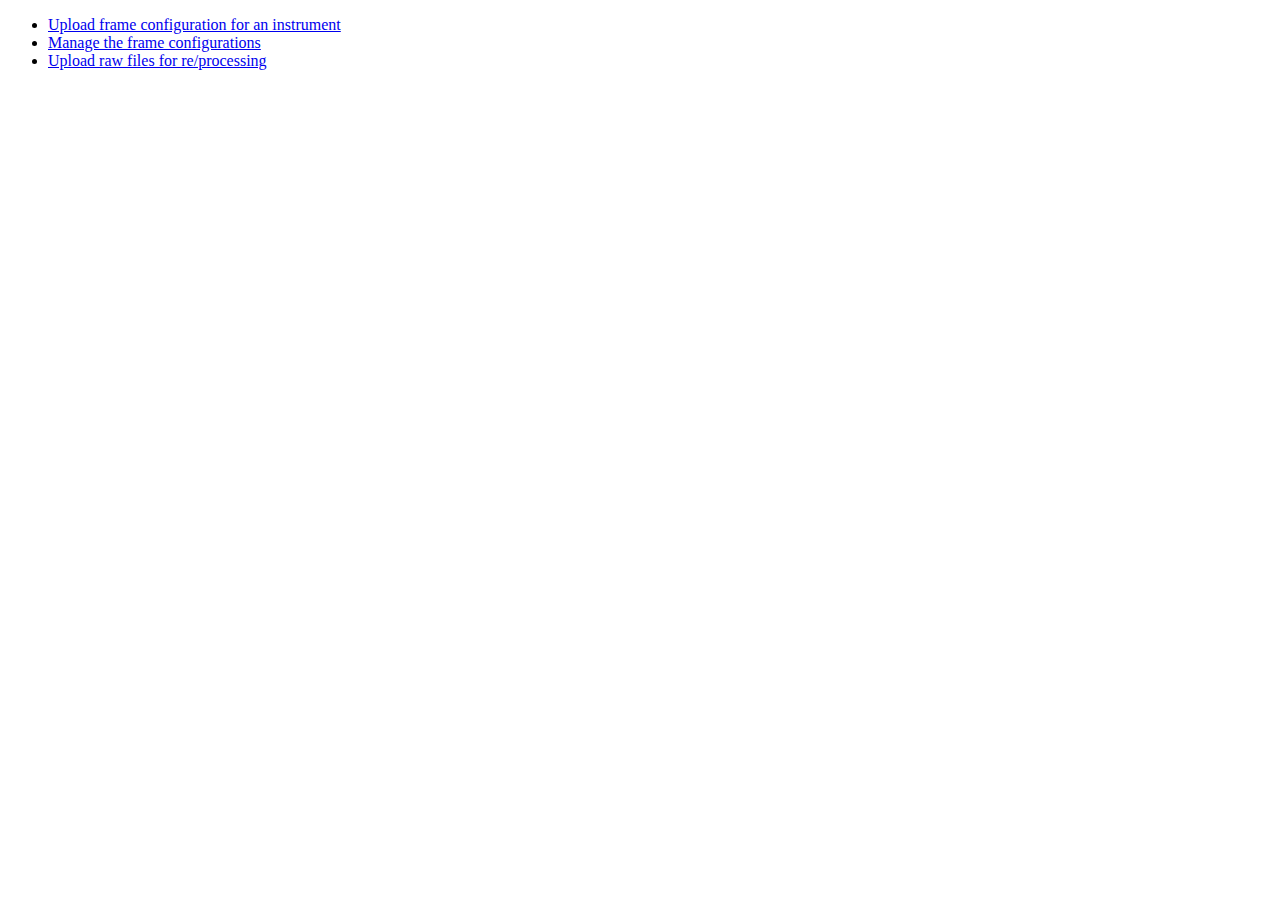
<file: home/data/private_html/index.html>
<!DOCTYPE html>
<html lang="en">
<head>
<title>Site data</title>
<meta charset="utf-8" />
</head>
<body>
<ul>
<li><a href='upload-conf.html'>Upload frame configuration for an instrument</a>
<li><a href='manage-conf.html'>Manage the frame configurations</a>
<li><a href='upload-raw.html'>Upload raw files for re/processing</a>
</ul>
</body>
</html>
</file>
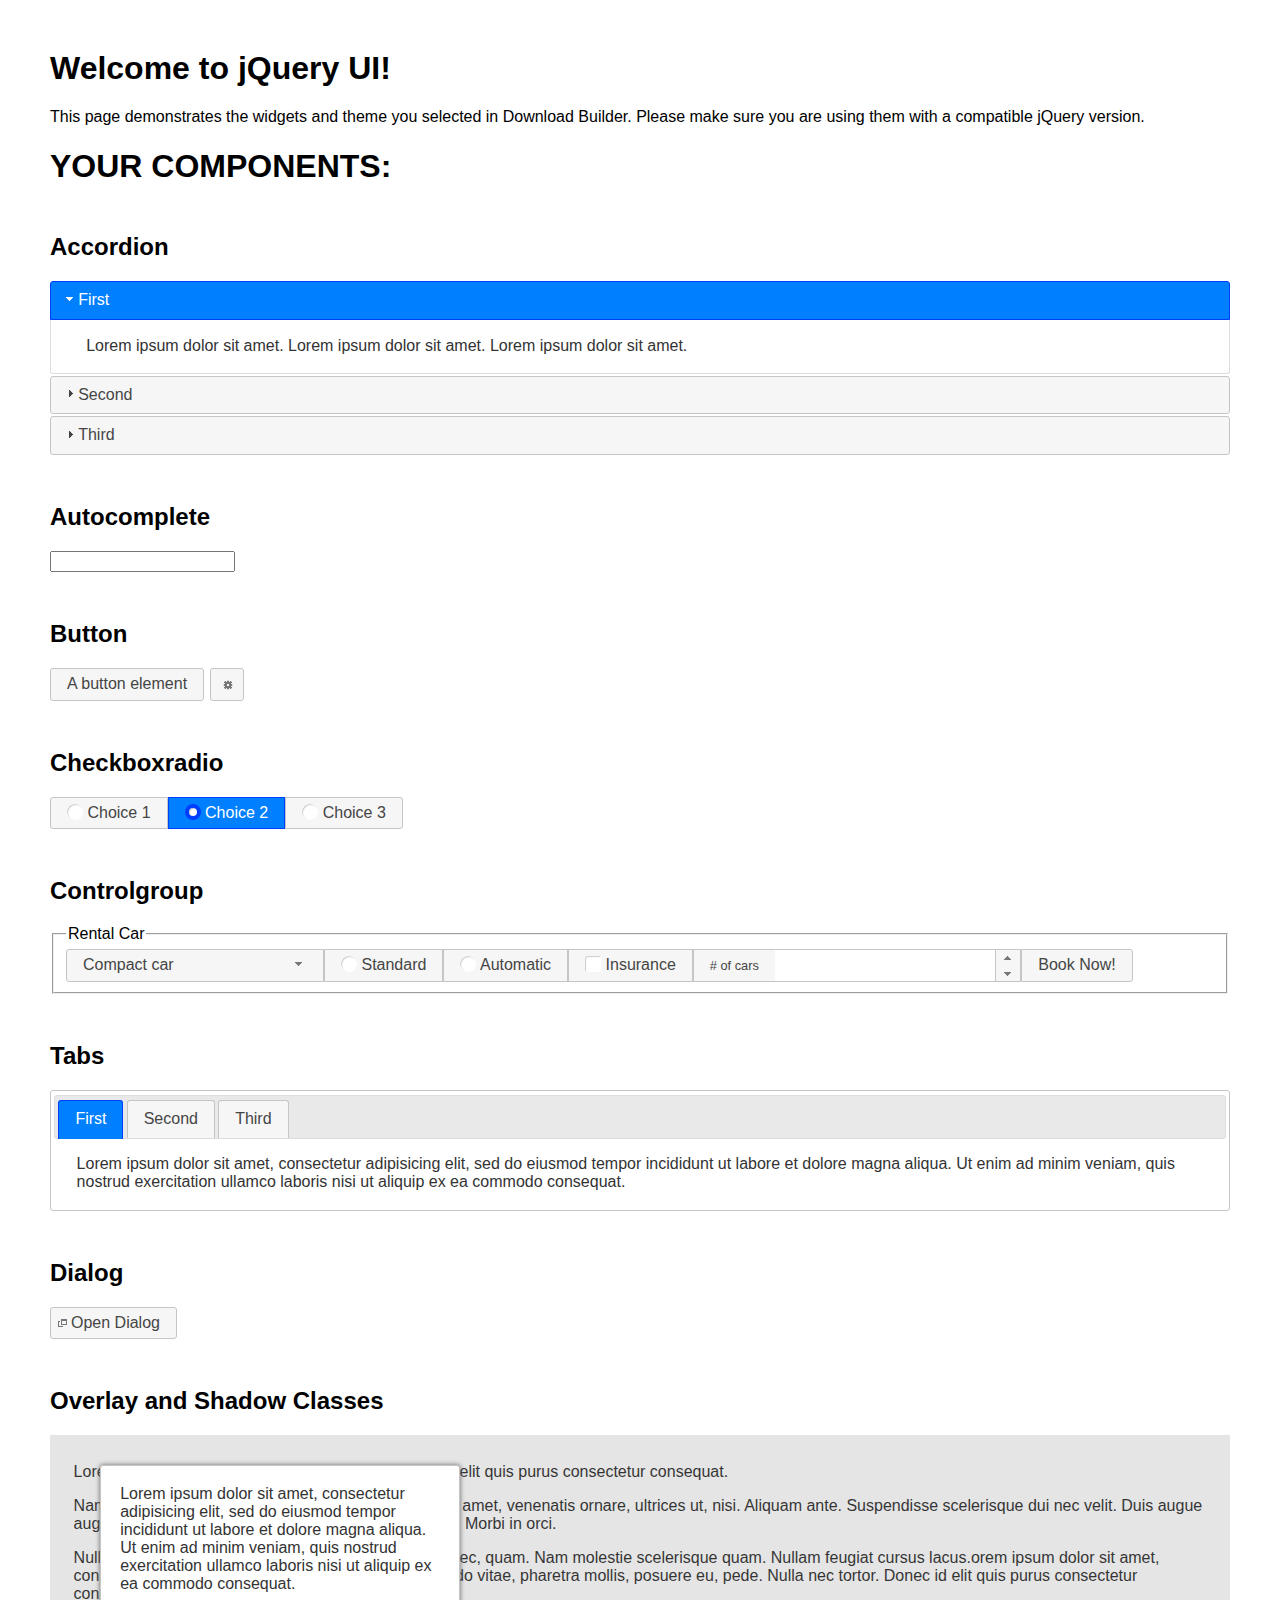
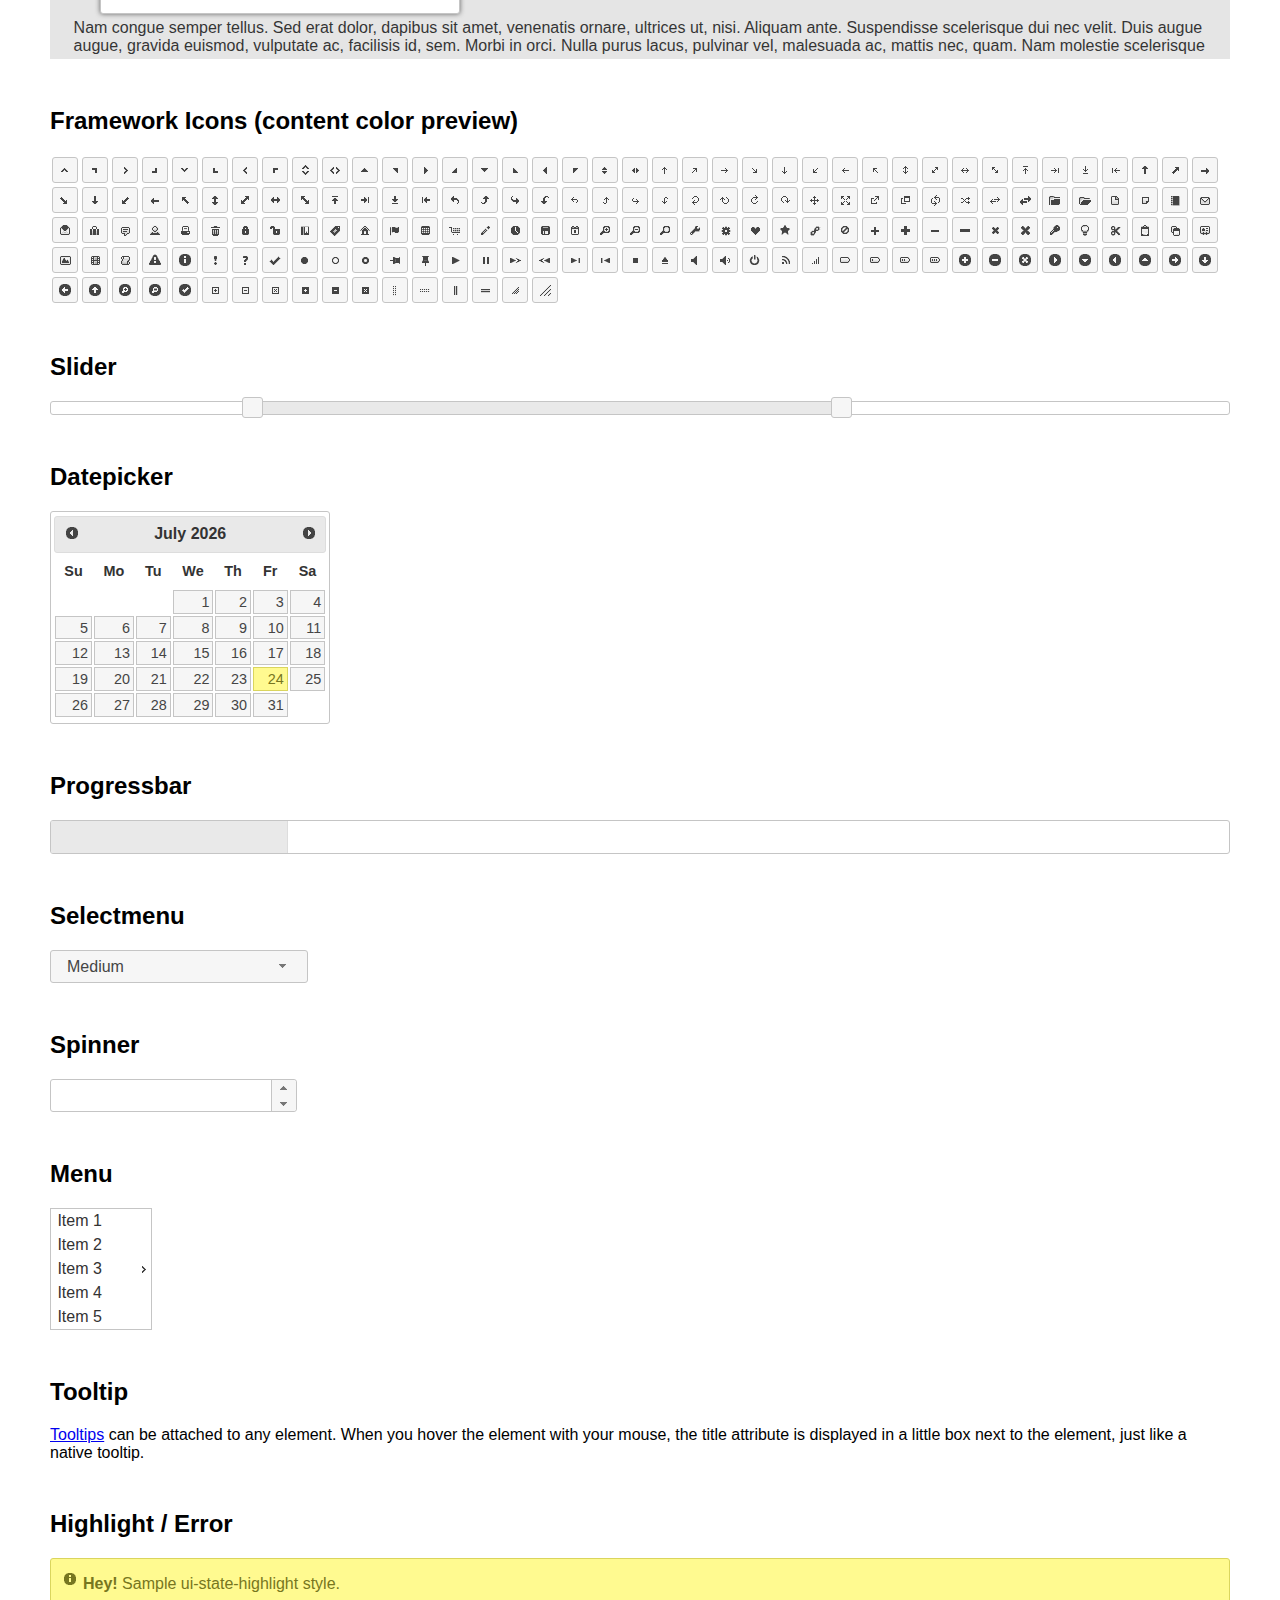
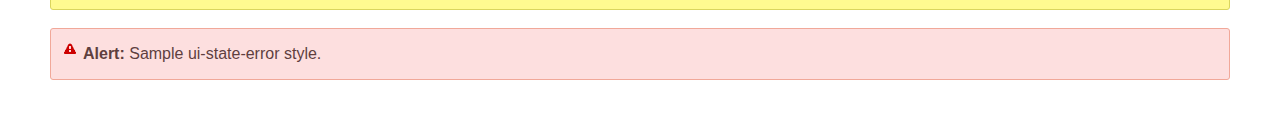
<file: home/data/public_html/js/jquery-ui-1.12.1.custom/index.html>
<!doctype html>
<html lang="us">
<head>
	<meta charset="utf-8">
	<title>jQuery UI Example Page</title>
	<link href="jquery-ui.css" rel="stylesheet">
	<style>
	body{
		font-family: "Trebuchet MS", sans-serif;
		margin: 50px;
	}
	.demoHeaders {
		margin-top: 2em;
	}
	#dialog-link {
		padding: .4em 1em .4em 20px;
		text-decoration: none;
		position: relative;
	}
	#dialog-link span.ui-icon {
		margin: 0 5px 0 0;
		position: absolute;
		left: .2em;
		top: 50%;
		margin-top: -8px;
	}
	#icons {
		margin: 0;
		padding: 0;
	}
	#icons li {
		margin: 2px;
		position: relative;
		padding: 4px 0;
		cursor: pointer;
		float: left;
		list-style: none;
	}
	#icons span.ui-icon {
		float: left;
		margin: 0 4px;
	}
	.fakewindowcontain .ui-widget-overlay {
		position: absolute;
	}
	select {
		width: 200px;
	}
	</style>
</head>
<body>

<h1>Welcome to jQuery UI!</h1>

<div class="ui-widget">
	<p>This page demonstrates the widgets and theme you selected in Download Builder. Please make sure you are using them with a compatible jQuery version.</p>
</div>

<h1>YOUR COMPONENTS:</h1>


<!-- Accordion -->
<h2 class="demoHeaders">Accordion</h2>
<div id="accordion">
	<h3>First</h3>
	<div>Lorem ipsum dolor sit amet. Lorem ipsum dolor sit amet. Lorem ipsum dolor sit amet.</div>
	<h3>Second</h3>
	<div>Phasellus mattis tincidunt nibh.</div>
	<h3>Third</h3>
	<div>Nam dui erat, auctor a, dignissim quis.</div>
</div>



<!-- Autocomplete -->
<h2 class="demoHeaders">Autocomplete</h2>
<div>
	<input id="autocomplete" title="type &quot;a&quot;">
</div>



<!-- Button -->
<h2 class="demoHeaders">Button</h2>
<button id="button">A button element</button>
<button id="button-icon">An icon-only button</button>



<!-- Checkboxradio -->
<h2 class="demoHeaders">Checkboxradio</h2>
<form style="margin-top: 1em;">
	<div id="radioset">
		<input type="radio" id="radio1" name="radio"><label for="radio1">Choice 1</label>
		<input type="radio" id="radio2" name="radio" checked="checked"><label for="radio2">Choice 2</label>
		<input type="radio" id="radio3" name="radio"><label for="radio3">Choice 3</label>
	</div>
</form>



<!-- Controlgroup -->
<h2 class="demoHeaders">Controlgroup</h2>
<fieldset>
	<legend>Rental Car</legend>
	<div id="controlgroup">
		<select id="car-type">
			<option>Compact car</option>
			<option>Midsize car</option>
			<option>Full size car</option>
			<option>SUV</option>
			<option>Luxury</option>
			<option>Truck</option>
			<option>Van</option>
		</select>
		<label for="transmission-standard">Standard</label>
		<input type="radio" name="transmission" id="transmission-standard">
		<label for="transmission-automatic">Automatic</label>
		<input type="radio" name="transmission" id="transmission-automatic">
		<label for="insurance">Insurance</label>
		<input type="checkbox" name="insurance" id="insurance">
		<label for="horizontal-spinner" class="ui-controlgroup-label"># of cars</label>
		<input id="horizontal-spinner" class="ui-spinner-input">
		<button>Book Now!</button>
	</div>
</fieldset>



<!-- Tabs -->
<h2 class="demoHeaders">Tabs</h2>
<div id="tabs">
	<ul>
		<li><a href="#tabs-1">First</a></li>
		<li><a href="#tabs-2">Second</a></li>
		<li><a href="#tabs-3">Third</a></li>
	</ul>
	<div id="tabs-1">Lorem ipsum dolor sit amet, consectetur adipisicing elit, sed do eiusmod tempor incididunt ut labore et dolore magna aliqua. Ut enim ad minim veniam, quis nostrud exercitation ullamco laboris nisi ut aliquip ex ea commodo consequat.</div>
	<div id="tabs-2">Phasellus mattis tincidunt nibh. Cras orci urna, blandit id, pretium vel, aliquet ornare, felis. Maecenas scelerisque sem non nisl. Fusce sed lorem in enim dictum bibendum.</div>
	<div id="tabs-3">Nam dui erat, auctor a, dignissim quis, sollicitudin eu, felis. Pellentesque nisi urna, interdum eget, sagittis et, consequat vestibulum, lacus. Mauris porttitor ullamcorper augue.</div>
</div>



<h2 class="demoHeaders">Dialog</h2>
<p>
	<button id="dialog-link" class="ui-button ui-corner-all ui-widget">
		<span class="ui-icon ui-icon-newwin"></span>Open Dialog
	</button>
</p>

<h2 class="demoHeaders">Overlay and Shadow Classes</h2>
<div style="position: relative; width: 96%; height: 200px; padding:1% 2%; overflow:hidden;" class="fakewindowcontain">
	<p>Lorem ipsum dolor sit amet,  Nulla nec tortor. Donec id elit quis purus consectetur consequat. </p><p>Nam congue semper tellus. Sed erat dolor, dapibus sit amet, venenatis ornare, ultrices ut, nisi. Aliquam ante. Suspendisse scelerisque dui nec velit. Duis augue augue, gravida euismod, vulputate ac, facilisis id, sem. Morbi in orci. </p><p>Nulla purus lacus, pulvinar vel, malesuada ac, mattis nec, quam. Nam molestie scelerisque quam. Nullam feugiat cursus lacus.orem ipsum dolor sit amet, consectetur adipiscing elit. Donec libero risus, commodo vitae, pharetra mollis, posuere eu, pede. Nulla nec tortor. Donec id elit quis purus consectetur consequat. </p><p>Nam congue semper tellus. Sed erat dolor, dapibus sit amet, venenatis ornare, ultrices ut, nisi. Aliquam ante. Suspendisse scelerisque dui nec velit. Duis augue augue, gravida euismod, vulputate ac, facilisis id, sem. Morbi in orci. Nulla purus lacus, pulvinar vel, malesuada ac, mattis nec, quam. Nam molestie scelerisque quam. </p><p>Nullam feugiat cursus lacus.orem ipsum dolor sit amet, consectetur adipiscing elit. Donec libero risus, commodo vitae, pharetra mollis, posuere eu, pede. Nulla nec tortor. Donec id elit quis purus consectetur consequat. Nam congue semper tellus. Sed erat dolor, dapibus sit amet, venenatis ornare, ultrices ut, nisi. Aliquam ante. </p><p>Suspendisse scelerisque dui nec velit. Duis augue augue, gravida euismod, vulputate ac, facilisis id, sem. Morbi in orci. Nulla purus lacus, pulvinar vel, malesuada ac, mattis nec, quam. Nam molestie scelerisque quam. Nullam feugiat cursus lacus.orem ipsum dolor sit amet, consectetur adipiscing elit. Donec libero risus, commodo vitae, pharetra mollis, posuere eu, pede. Nulla nec tortor. Donec id elit quis purus consectetur consequat. Nam congue semper tellus. Sed erat dolor, dapibus sit amet, venenatis ornare, ultrices ut, nisi. </p>

	<!-- ui-dialog -->
	<div class="ui-widget-overlay ui-front"></div>
	<div style="position: absolute; width: 320px; left: 50px; top: 30px; padding: 1.2em" class="ui-widget ui-front ui-widget-content ui-corner-all ui-widget-shadow">
		Lorem ipsum dolor sit amet, consectetur adipisicing elit, sed do eiusmod tempor incididunt ut labore et dolore magna aliqua. Ut enim ad minim veniam, quis nostrud exercitation ullamco laboris nisi ut aliquip ex ea commodo consequat.
	</div>

</div>

<!-- ui-dialog -->
<div id="dialog" title="Dialog Title">
	<p>Lorem ipsum dolor sit amet, consectetur adipisicing elit, sed do eiusmod tempor incididunt ut labore et dolore magna aliqua. Ut enim ad minim veniam, quis nostrud exercitation ullamco laboris nisi ut aliquip ex ea commodo consequat.</p>
</div>



<h2 class="demoHeaders">Framework Icons (content color preview)</h2>
<ul id="icons" class="ui-widget ui-helper-clearfix">
	<li class="ui-state-default ui-corner-all" title=".ui-icon-caret-1-n"><span class="ui-icon ui-icon-caret-1-n"></span></li>
	<li class="ui-state-default ui-corner-all" title=".ui-icon-caret-1-ne"><span class="ui-icon ui-icon-caret-1-ne"></span></li>
	<li class="ui-state-default ui-corner-all" title=".ui-icon-caret-1-e"><span class="ui-icon ui-icon-caret-1-e"></span></li>
	<li class="ui-state-default ui-corner-all" title=".ui-icon-caret-1-se"><span class="ui-icon ui-icon-caret-1-se"></span></li>
	<li class="ui-state-default ui-corner-all" title=".ui-icon-caret-1-s"><span class="ui-icon ui-icon-caret-1-s"></span></li>
	<li class="ui-state-default ui-corner-all" title=".ui-icon-caret-1-sw"><span class="ui-icon ui-icon-caret-1-sw"></span></li>
	<li class="ui-state-default ui-corner-all" title=".ui-icon-caret-1-w"><span class="ui-icon ui-icon-caret-1-w"></span></li>
	<li class="ui-state-default ui-corner-all" title=".ui-icon-caret-1-nw"><span class="ui-icon ui-icon-caret-1-nw"></span></li>
	<li class="ui-state-default ui-corner-all" title=".ui-icon-caret-2-n-s"><span class="ui-icon ui-icon-caret-2-n-s"></span></li>
	<li class="ui-state-default ui-corner-all" title=".ui-icon-caret-2-e-w"><span class="ui-icon ui-icon-caret-2-e-w"></span></li>
	<li class="ui-state-default ui-corner-all" title=".ui-icon-triangle-1-n"><span class="ui-icon ui-icon-triangle-1-n"></span></li>
	<li class="ui-state-default ui-corner-all" title=".ui-icon-triangle-1-ne"><span class="ui-icon ui-icon-triangle-1-ne"></span></li>
	<li class="ui-state-default ui-corner-all" title=".ui-icon-triangle-1-e"><span class="ui-icon ui-icon-triangle-1-e"></span></li>
	<li class="ui-state-default ui-corner-all" title=".ui-icon-triangle-1-se"><span class="ui-icon ui-icon-triangle-1-se"></span></li>
	<li class="ui-state-default ui-corner-all" title=".ui-icon-triangle-1-s"><span class="ui-icon ui-icon-triangle-1-s"></span></li>
	<li class="ui-state-default ui-corner-all" title=".ui-icon-triangle-1-sw"><span class="ui-icon ui-icon-triangle-1-sw"></span></li>
	<li class="ui-state-default ui-corner-all" title=".ui-icon-triangle-1-w"><span class="ui-icon ui-icon-triangle-1-w"></span></li>
	<li class="ui-state-default ui-corner-all" title=".ui-icon-triangle-1-nw"><span class="ui-icon ui-icon-triangle-1-nw"></span></li>
	<li class="ui-state-default ui-corner-all" title=".ui-icon-triangle-2-n-s"><span class="ui-icon ui-icon-triangle-2-n-s"></span></li>
	<li class="ui-state-default ui-corner-all" title=".ui-icon-triangle-2-e-w"><span class="ui-icon ui-icon-triangle-2-e-w"></span></li>
	<li class="ui-state-default ui-corner-all" title=".ui-icon-arrow-1-n"><span class="ui-icon ui-icon-arrow-1-n"></span></li>
	<li class="ui-state-default ui-corner-all" title=".ui-icon-arrow-1-ne"><span class="ui-icon ui-icon-arrow-1-ne"></span></li>
	<li class="ui-state-default ui-corner-all" title=".ui-icon-arrow-1-e"><span class="ui-icon ui-icon-arrow-1-e"></span></li>
	<li class="ui-state-default ui-corner-all" title=".ui-icon-arrow-1-se"><span class="ui-icon ui-icon-arrow-1-se"></span></li>
	<li class="ui-state-default ui-corner-all" title=".ui-icon-arrow-1-s"><span class="ui-icon ui-icon-arrow-1-s"></span></li>
	<li class="ui-state-default ui-corner-all" title=".ui-icon-arrow-1-sw"><span class="ui-icon ui-icon-arrow-1-sw"></span></li>
	<li class="ui-state-default ui-corner-all" title=".ui-icon-arrow-1-w"><span class="ui-icon ui-icon-arrow-1-w"></span></li>
	<li class="ui-state-default ui-corner-all" title=".ui-icon-arrow-1-nw"><span class="ui-icon ui-icon-arrow-1-nw"></span></li>
	<li class="ui-state-default ui-corner-all" title=".ui-icon-arrow-2-n-s"><span class="ui-icon ui-icon-arrow-2-n-s"></span></li>
	<li class="ui-state-default ui-corner-all" title=".ui-icon-arrow-2-ne-sw"><span class="ui-icon ui-icon-arrow-2-ne-sw"></span></li>
	<li class="ui-state-default ui-corner-all" title=".ui-icon-arrow-2-e-w"><span class="ui-icon ui-icon-arrow-2-e-w"></span></li>
	<li class="ui-state-default ui-corner-all" title=".ui-icon-arrow-2-se-nw"><span class="ui-icon ui-icon-arrow-2-se-nw"></span></li>
	<li class="ui-state-default ui-corner-all" title=".ui-icon-arrowstop-1-n"><span class="ui-icon ui-icon-arrowstop-1-n"></span></li>
	<li class="ui-state-default ui-corner-all" title=".ui-icon-arrowstop-1-e"><span class="ui-icon ui-icon-arrowstop-1-e"></span></li>
	<li class="ui-state-default ui-corner-all" title=".ui-icon-arrowstop-1-s"><span class="ui-icon ui-icon-arrowstop-1-s"></span></li>
	<li class="ui-state-default ui-corner-all" title=".ui-icon-arrowstop-1-w"><span class="ui-icon ui-icon-arrowstop-1-w"></span></li>
	<li class="ui-state-default ui-corner-all" title=".ui-icon-arrowthick-1-n"><span class="ui-icon ui-icon-arrowthick-1-n"></span></li>
	<li class="ui-state-default ui-corner-all" title=".ui-icon-arrowthick-1-ne"><span class="ui-icon ui-icon-arrowthick-1-ne"></span></li>
	<li class="ui-state-default ui-corner-all" title=".ui-icon-arrowthick-1-e"><span class="ui-icon ui-icon-arrowthick-1-e"></span></li>
	<li class="ui-state-default ui-corner-all" title=".ui-icon-arrowthick-1-se"><span class="ui-icon ui-icon-arrowthick-1-se"></span></li>
	<li class="ui-state-default ui-corner-all" title=".ui-icon-arrowthick-1-s"><span class="ui-icon ui-icon-arrowthick-1-s"></span></li>
	<li class="ui-state-default ui-corner-all" title=".ui-icon-arrowthick-1-sw"><span class="ui-icon ui-icon-arrowthick-1-sw"></span></li>
	<li class="ui-state-default ui-corner-all" title=".ui-icon-arrowthick-1-w"><span class="ui-icon ui-icon-arrowthick-1-w"></span></li>
	<li class="ui-state-default ui-corner-all" title=".ui-icon-arrowthick-1-nw"><span class="ui-icon ui-icon-arrowthick-1-nw"></span></li>
	<li class="ui-state-default ui-corner-all" title=".ui-icon-arrowthick-2-n-s"><span class="ui-icon ui-icon-arrowthick-2-n-s"></span></li>
	<li class="ui-state-default ui-corner-all" title=".ui-icon-arrowthick-2-ne-sw"><span class="ui-icon ui-icon-arrowthick-2-ne-sw"></span></li>
	<li class="ui-state-default ui-corner-all" title=".ui-icon-arrowthick-2-e-w"><span class="ui-icon ui-icon-arrowthick-2-e-w"></span></li>
	<li class="ui-state-default ui-corner-all" title=".ui-icon-arrowthick-2-se-nw"><span class="ui-icon ui-icon-arrowthick-2-se-nw"></span></li>
	<li class="ui-state-default ui-corner-all" title=".ui-icon-arrowthickstop-1-n"><span class="ui-icon ui-icon-arrowthickstop-1-n"></span></li>
	<li class="ui-state-default ui-corner-all" title=".ui-icon-arrowthickstop-1-e"><span class="ui-icon ui-icon-arrowthickstop-1-e"></span></li>
	<li class="ui-state-default ui-corner-all" title=".ui-icon-arrowthickstop-1-s"><span class="ui-icon ui-icon-arrowthickstop-1-s"></span></li>
	<li class="ui-state-default ui-corner-all" title=".ui-icon-arrowthickstop-1-w"><span class="ui-icon ui-icon-arrowthickstop-1-w"></span></li>
	<li class="ui-state-default ui-corner-all" title=".ui-icon-arrowreturnthick-1-w"><span class="ui-icon ui-icon-arrowreturnthick-1-w"></span></li>
	<li class="ui-state-default ui-corner-all" title=".ui-icon-arrowreturnthick-1-n"><span class="ui-icon ui-icon-arrowreturnthick-1-n"></span></li>
	<li class="ui-state-default ui-corner-all" title=".ui-icon-arrowreturnthick-1-e"><span class="ui-icon ui-icon-arrowreturnthick-1-e"></span></li>
	<li class="ui-state-default ui-corner-all" title=".ui-icon-arrowreturnthick-1-s"><span class="ui-icon ui-icon-arrowreturnthick-1-s"></span></li>
	<li class="ui-state-default ui-corner-all" title=".ui-icon-arrowreturn-1-w"><span class="ui-icon ui-icon-arrowreturn-1-w"></span></li>
	<li class="ui-state-default ui-corner-all" title=".ui-icon-arrowreturn-1-n"><span class="ui-icon ui-icon-arrowreturn-1-n"></span></li>
	<li class="ui-state-default ui-corner-all" title=".ui-icon-arrowreturn-1-e"><span class="ui-icon ui-icon-arrowreturn-1-e"></span></li>
	<li class="ui-state-default ui-corner-all" title=".ui-icon-arrowreturn-1-s"><span class="ui-icon ui-icon-arrowreturn-1-s"></span></li>
	<li class="ui-state-default ui-corner-all" title=".ui-icon-arrowrefresh-1-w"><span class="ui-icon ui-icon-arrowrefresh-1-w"></span></li>
	<li class="ui-state-default ui-corner-all" title=".ui-icon-arrowrefresh-1-n"><span class="ui-icon ui-icon-arrowrefresh-1-n"></span></li>
	<li class="ui-state-default ui-corner-all" title=".ui-icon-arrowrefresh-1-e"><span class="ui-icon ui-icon-arrowrefresh-1-e"></span></li>
	<li class="ui-state-default ui-corner-all" title=".ui-icon-arrowrefresh-1-s"><span class="ui-icon ui-icon-arrowrefresh-1-s"></span></li>
	<li class="ui-state-default ui-corner-all" title=".ui-icon-arrow-4"><span class="ui-icon ui-icon-arrow-4"></span></li>
	<li class="ui-state-default ui-corner-all" title=".ui-icon-arrow-4-diag"><span class="ui-icon ui-icon-arrow-4-diag"></span></li>
	<li class="ui-state-default ui-corner-all" title=".ui-icon-extlink"><span class="ui-icon ui-icon-extlink"></span></li>
	<li class="ui-state-default ui-corner-all" title=".ui-icon-newwin"><span class="ui-icon ui-icon-newwin"></span></li>
	<li class="ui-state-default ui-corner-all" title=".ui-icon-refresh"><span class="ui-icon ui-icon-refresh"></span></li>
	<li class="ui-state-default ui-corner-all" title=".ui-icon-shuffle"><span class="ui-icon ui-icon-shuffle"></span></li>
	<li class="ui-state-default ui-corner-all" title=".ui-icon-transfer-e-w"><span class="ui-icon ui-icon-transfer-e-w"></span></li>
	<li class="ui-state-default ui-corner-all" title=".ui-icon-transferthick-e-w"><span class="ui-icon ui-icon-transferthick-e-w"></span></li>
	<li class="ui-state-default ui-corner-all" title=".ui-icon-folder-collapsed"><span class="ui-icon ui-icon-folder-collapsed"></span></li>
	<li class="ui-state-default ui-corner-all" title=".ui-icon-folder-open"><span class="ui-icon ui-icon-folder-open"></span></li>
	<li class="ui-state-default ui-corner-all" title=".ui-icon-document"><span class="ui-icon ui-icon-document"></span></li>
	<li class="ui-state-default ui-corner-all" title=".ui-icon-document-b"><span class="ui-icon ui-icon-document-b"></span></li>
	<li class="ui-state-default ui-corner-all" title=".ui-icon-note"><span class="ui-icon ui-icon-note"></span></li>
	<li class="ui-state-default ui-corner-all" title=".ui-icon-mail-closed"><span class="ui-icon ui-icon-mail-closed"></span></li>
	<li class="ui-state-default ui-corner-all" title=".ui-icon-mail-open"><span class="ui-icon ui-icon-mail-open"></span></li>
	<li class="ui-state-default ui-corner-all" title=".ui-icon-suitcase"><span class="ui-icon ui-icon-suitcase"></span></li>
	<li class="ui-state-default ui-corner-all" title=".ui-icon-comment"><span class="ui-icon ui-icon-comment"></span></li>
	<li class="ui-state-default ui-corner-all" title=".ui-icon-person"><span class="ui-icon ui-icon-person"></span></li>
	<li class="ui-state-default ui-corner-all" title=".ui-icon-print"><span class="ui-icon ui-icon-print"></span></li>
	<li class="ui-state-default ui-corner-all" title=".ui-icon-trash"><span class="ui-icon ui-icon-trash"></span></li>
	<li class="ui-state-default ui-corner-all" title=".ui-icon-locked"><span class="ui-icon ui-icon-locked"></span></li>
	<li class="ui-state-default ui-corner-all" title=".ui-icon-unlocked"><span class="ui-icon ui-icon-unlocked"></span></li>
	<li class="ui-state-default ui-corner-all" title=".ui-icon-bookmark"><span class="ui-icon ui-icon-bookmark"></span></li>
	<li class="ui-state-default ui-corner-all" title=".ui-icon-tag"><span class="ui-icon ui-icon-tag"></span></li>
	<li class="ui-state-default ui-corner-all" title=".ui-icon-home"><span class="ui-icon ui-icon-home"></span></li>
	<li class="ui-state-default ui-corner-all" title=".ui-icon-flag"><span class="ui-icon ui-icon-flag"></span></li>
	<li class="ui-state-default ui-corner-all" title=".ui-icon-calculator"><span class="ui-icon ui-icon-calculator"></span></li>
	<li class="ui-state-default ui-corner-all" title=".ui-icon-cart"><span class="ui-icon ui-icon-cart"></span></li>
	<li class="ui-state-default ui-corner-all" title=".ui-icon-pencil"><span class="ui-icon ui-icon-pencil"></span></li>
	<li class="ui-state-default ui-corner-all" title=".ui-icon-clock"><span class="ui-icon ui-icon-clock"></span></li>
	<li class="ui-state-default ui-corner-all" title=".ui-icon-disk"><span class="ui-icon ui-icon-disk"></span></li>
	<li class="ui-state-default ui-corner-all" title=".ui-icon-calendar"><span class="ui-icon ui-icon-calendar"></span></li>
	<li class="ui-state-default ui-corner-all" title=".ui-icon-zoomin"><span class="ui-icon ui-icon-zoomin"></span></li>
	<li class="ui-state-default ui-corner-all" title=".ui-icon-zoomout"><span class="ui-icon ui-icon-zoomout"></span></li>
	<li class="ui-state-default ui-corner-all" title=".ui-icon-search"><span class="ui-icon ui-icon-search"></span></li>
	<li class="ui-state-default ui-corner-all" title=".ui-icon-wrench"><span class="ui-icon ui-icon-wrench"></span></li>
	<li class="ui-state-default ui-corner-all" title=".ui-icon-gear"><span class="ui-icon ui-icon-gear"></span></li>
	<li class="ui-state-default ui-corner-all" title=".ui-icon-heart"><span class="ui-icon ui-icon-heart"></span></li>
	<li class="ui-state-default ui-corner-all" title=".ui-icon-star"><span class="ui-icon ui-icon-star"></span></li>
	<li class="ui-state-default ui-corner-all" title=".ui-icon-link"><span class="ui-icon ui-icon-link"></span></li>
	<li class="ui-state-default ui-corner-all" title=".ui-icon-cancel"><span class="ui-icon ui-icon-cancel"></span></li>
	<li class="ui-state-default ui-corner-all" title=".ui-icon-plus"><span class="ui-icon ui-icon-plus"></span></li>
	<li class="ui-state-default ui-corner-all" title=".ui-icon-plusthick"><span class="ui-icon ui-icon-plusthick"></span></li>
	<li class="ui-state-default ui-corner-all" title=".ui-icon-minus"><span class="ui-icon ui-icon-minus"></span></li>
	<li class="ui-state-default ui-corner-all" title=".ui-icon-minusthick"><span class="ui-icon ui-icon-minusthick"></span></li>
	<li class="ui-state-default ui-corner-all" title=".ui-icon-close"><span class="ui-icon ui-icon-close"></span></li>
	<li class="ui-state-default ui-corner-all" title=".ui-icon-closethick"><span class="ui-icon ui-icon-closethick"></span></li>
	<li class="ui-state-default ui-corner-all" title=".ui-icon-key"><span class="ui-icon ui-icon-key"></span></li>
	<li class="ui-state-default ui-corner-all" title=".ui-icon-lightbulb"><span class="ui-icon ui-icon-lightbulb"></span></li>
	<li class="ui-state-default ui-corner-all" title=".ui-icon-scissors"><span class="ui-icon ui-icon-scissors"></span></li>
	<li class="ui-state-default ui-corner-all" title=".ui-icon-clipboard"><span class="ui-icon ui-icon-clipboard"></span></li>
	<li class="ui-state-default ui-corner-all" title=".ui-icon-copy"><span class="ui-icon ui-icon-copy"></span></li>
	<li class="ui-state-default ui-corner-all" title=".ui-icon-contact"><span class="ui-icon ui-icon-contact"></span></li>
	<li class="ui-state-default ui-corner-all" title=".ui-icon-image"><span class="ui-icon ui-icon-image"></span></li>
	<li class="ui-state-default ui-corner-all" title=".ui-icon-video"><span class="ui-icon ui-icon-video"></span></li>
	<li class="ui-state-default ui-corner-all" title=".ui-icon-script"><span class="ui-icon ui-icon-script"></span></li>
	<li class="ui-state-default ui-corner-all" title=".ui-icon-alert"><span class="ui-icon ui-icon-alert"></span></li>
	<li class="ui-state-default ui-corner-all" title=".ui-icon-info"><span class="ui-icon ui-icon-info"></span></li>
	<li class="ui-state-default ui-corner-all" title=".ui-icon-notice"><span class="ui-icon ui-icon-notice"></span></li>
	<li class="ui-state-default ui-corner-all" title=".ui-icon-help"><span class="ui-icon ui-icon-help"></span></li>
	<li class="ui-state-default ui-corner-all" title=".ui-icon-check"><span class="ui-icon ui-icon-check"></span></li>
	<li class="ui-state-default ui-corner-all" title=".ui-icon-bullet"><span class="ui-icon ui-icon-bullet"></span></li>
	<li class="ui-state-default ui-corner-all" title=".ui-icon-radio-off"><span class="ui-icon ui-icon-radio-off"></span></li>
	<li class="ui-state-default ui-corner-all" title=".ui-icon-radio-on"><span class="ui-icon ui-icon-radio-on"></span></li>
	<li class="ui-state-default ui-corner-all" title=".ui-icon-pin-w"><span class="ui-icon ui-icon-pin-w"></span></li>
	<li class="ui-state-default ui-corner-all" title=".ui-icon-pin-s"><span class="ui-icon ui-icon-pin-s"></span></li>
	<li class="ui-state-default ui-corner-all" title=".ui-icon-play"><span class="ui-icon ui-icon-play"></span></li>
	<li class="ui-state-default ui-corner-all" title=".ui-icon-pause"><span class="ui-icon ui-icon-pause"></span></li>
	<li class="ui-state-default ui-corner-all" title=".ui-icon-seek-next"><span class="ui-icon ui-icon-seek-next"></span></li>
	<li class="ui-state-default ui-corner-all" title=".ui-icon-seek-prev"><span class="ui-icon ui-icon-seek-prev"></span></li>
	<li class="ui-state-default ui-corner-all" title=".ui-icon-seek-end"><span class="ui-icon ui-icon-seek-end"></span></li>
	<li class="ui-state-default ui-corner-all" title=".ui-icon-seek-first"><span class="ui-icon ui-icon-seek-first"></span></li>
	<li class="ui-state-default ui-corner-all" title=".ui-icon-stop"><span class="ui-icon ui-icon-stop"></span></li>
	<li class="ui-state-default ui-corner-all" title=".ui-icon-eject"><span class="ui-icon ui-icon-eject"></span></li>
	<li class="ui-state-default ui-corner-all" title=".ui-icon-volume-off"><span class="ui-icon ui-icon-volume-off"></span></li>
	<li class="ui-state-default ui-corner-all" title=".ui-icon-volume-on"><span class="ui-icon ui-icon-volume-on"></span></li>
	<li class="ui-state-default ui-corner-all" title=".ui-icon-power"><span class="ui-icon ui-icon-power"></span></li>
	<li class="ui-state-default ui-corner-all" title=".ui-icon-signal-diag"><span class="ui-icon ui-icon-signal-diag"></span></li>
	<li class="ui-state-default ui-corner-all" title=".ui-icon-signal"><span class="ui-icon ui-icon-signal"></span></li>
	<li class="ui-state-default ui-corner-all" title=".ui-icon-battery-0"><span class="ui-icon ui-icon-battery-0"></span></li>
	<li class="ui-state-default ui-corner-all" title=".ui-icon-battery-1"><span class="ui-icon ui-icon-battery-1"></span></li>
	<li class="ui-state-default ui-corner-all" title=".ui-icon-battery-2"><span class="ui-icon ui-icon-battery-2"></span></li>
	<li class="ui-state-default ui-corner-all" title=".ui-icon-battery-3"><span class="ui-icon ui-icon-battery-3"></span></li>
	<li class="ui-state-default ui-corner-all" title=".ui-icon-circle-plus"><span class="ui-icon ui-icon-circle-plus"></span></li>
	<li class="ui-state-default ui-corner-all" title=".ui-icon-circle-minus"><span class="ui-icon ui-icon-circle-minus"></span></li>
	<li class="ui-state-default ui-corner-all" title=".ui-icon-circle-close"><span class="ui-icon ui-icon-circle-close"></span></li>
	<li class="ui-state-default ui-corner-all" title=".ui-icon-circle-triangle-e"><span class="ui-icon ui-icon-circle-triangle-e"></span></li>
	<li class="ui-state-default ui-corner-all" title=".ui-icon-circle-triangle-s"><span class="ui-icon ui-icon-circle-triangle-s"></span></li>
	<li class="ui-state-default ui-corner-all" title=".ui-icon-circle-triangle-w"><span class="ui-icon ui-icon-circle-triangle-w"></span></li>
	<li class="ui-state-default ui-corner-all" title=".ui-icon-circle-triangle-n"><span class="ui-icon ui-icon-circle-triangle-n"></span></li>
	<li class="ui-state-default ui-corner-all" title=".ui-icon-circle-arrow-e"><span class="ui-icon ui-icon-circle-arrow-e"></span></li>
	<li class="ui-state-default ui-corner-all" title=".ui-icon-circle-arrow-s"><span class="ui-icon ui-icon-circle-arrow-s"></span></li>
	<li class="ui-state-default ui-corner-all" title=".ui-icon-circle-arrow-w"><span class="ui-icon ui-icon-circle-arrow-w"></span></li>
	<li class="ui-state-default ui-corner-all" title=".ui-icon-circle-arrow-n"><span class="ui-icon ui-icon-circle-arrow-n"></span></li>
	<li class="ui-state-default ui-corner-all" title=".ui-icon-circle-zoomin"><span class="ui-icon ui-icon-circle-zoomin"></span></li>
	<li class="ui-state-default ui-corner-all" title=".ui-icon-circle-zoomout"><span class="ui-icon ui-icon-circle-zoomout"></span></li>
	<li class="ui-state-default ui-corner-all" title=".ui-icon-circle-check"><span class="ui-icon ui-icon-circle-check"></span></li>
	<li class="ui-state-default ui-corner-all" title=".ui-icon-circlesmall-plus"><span class="ui-icon ui-icon-circlesmall-plus"></span></li>
	<li class="ui-state-default ui-corner-all" title=".ui-icon-circlesmall-minus"><span class="ui-icon ui-icon-circlesmall-minus"></span></li>
	<li class="ui-state-default ui-corner-all" title=".ui-icon-circlesmall-close"><span class="ui-icon ui-icon-circlesmall-close"></span></li>
	<li class="ui-state-default ui-corner-all" title=".ui-icon-squaresmall-plus"><span class="ui-icon ui-icon-squaresmall-plus"></span></li>
	<li class="ui-state-default ui-corner-all" title=".ui-icon-squaresmall-minus"><span class="ui-icon ui-icon-squaresmall-minus"></span></li>
	<li class="ui-state-default ui-corner-all" title=".ui-icon-squaresmall-close"><span class="ui-icon ui-icon-squaresmall-close"></span></li>
	<li class="ui-state-default ui-corner-all" title=".ui-icon-grip-dotted-vertical"><span class="ui-icon ui-icon-grip-dotted-vertical"></span></li>
	<li class="ui-state-default ui-corner-all" title=".ui-icon-grip-dotted-horizontal"><span class="ui-icon ui-icon-grip-dotted-horizontal"></span></li>
	<li class="ui-state-default ui-corner-all" title=".ui-icon-grip-solid-vertical"><span class="ui-icon ui-icon-grip-solid-vertical"></span></li>
	<li class="ui-state-default ui-corner-all" title=".ui-icon-grip-solid-horizontal"><span class="ui-icon ui-icon-grip-solid-horizontal"></span></li>
	<li class="ui-state-default ui-corner-all" title=".ui-icon-gripsmall-diagonal-se"><span class="ui-icon ui-icon-gripsmall-diagonal-se"></span></li>
	<li class="ui-state-default ui-corner-all" title=".ui-icon-grip-diagonal-se"><span class="ui-icon ui-icon-grip-diagonal-se"></span></li>
</ul>


<!-- Slider -->
<h2 class="demoHeaders">Slider</h2>
<div id="slider"></div>



<!-- Datepicker -->
<h2 class="demoHeaders">Datepicker</h2>
<div id="datepicker"></div>



<!-- Progressbar -->
<h2 class="demoHeaders">Progressbar</h2>
<div id="progressbar"></div>



<!-- Progressbar -->
<h2 class="demoHeaders">Selectmenu</h2>
<select id="selectmenu">
	<option>Slower</option>
	<option>Slow</option>
	<option selected="selected">Medium</option>
	<option>Fast</option>
	<option>Faster</option>
</select>



<!-- Spinner -->
<h2 class="demoHeaders">Spinner</h2>
<input id="spinner">



<!-- Menu -->
<h2 class="demoHeaders">Menu</h2>
<ul style="width:100px;" id="menu">
	<li><div>Item 1</div></li>
	<li><div>Item 2</div></li>
	<li><div>Item 3</div>
		<ul>
			<li><div>Item 3-1</div></li>
			<li><div>Item 3-2</div></li>
			<li><div>Item 3-3</div></li>
			<li><div>Item 3-4</div></li>
			<li><div>Item 3-5</div></li>
		</ul>
	</li>
	<li><div>Item 4</div></li>
	<li><div>Item 5</div></li>
</ul>



<!-- Tooltip -->
<h2 class="demoHeaders">Tooltip</h2>
<p id="tooltip">
	<a href="#" title="That&apos;s what this widget is">Tooltips</a> can be attached to any element. When you hover
the element with your mouse, the title attribute is displayed in a little box next to the element, just like a native tooltip.
</p>


<!-- Highlight / Error -->
<h2 class="demoHeaders">Highlight / Error</h2>
<div class="ui-widget">
	<div class="ui-state-highlight ui-corner-all" style="margin-top: 20px; padding: 0 .7em;">
		<p><span class="ui-icon ui-icon-info" style="float: left; margin-right: .3em;"></span>
		<strong>Hey!</strong> Sample ui-state-highlight style.</p>
	</div>
</div>
<br>
<div class="ui-widget">
	<div class="ui-state-error ui-corner-all" style="padding: 0 .7em;">
		<p><span class="ui-icon ui-icon-alert" style="float: left; margin-right: .3em;"></span>
		<strong>Alert:</strong> Sample ui-state-error style.</p>
	</div>
</div>

<script src="external/jquery/jquery.js"></script>
<script src="jquery-ui.js"></script>
<script>

$( "#accordion" ).accordion();



var availableTags = [
	"ActionScript",
	"AppleScript",
	"Asp",
	"BASIC",
	"C",
	"C++",
	"Clojure",
	"COBOL",
	"ColdFusion",
	"Erlang",
	"Fortran",
	"Groovy",
	"Haskell",
	"Java",
	"JavaScript",
	"Lisp",
	"Perl",
	"PHP",
	"Python",
	"Ruby",
	"Scala",
	"Scheme"
];
$( "#autocomplete" ).autocomplete({
	source: availableTags
});



$( "#button" ).button();
$( "#button-icon" ).button({
	icon: "ui-icon-gear",
	showLabel: false
});



$( "#radioset" ).buttonset();



$( "#controlgroup" ).controlgroup();



$( "#tabs" ).tabs();



$( "#dialog" ).dialog({
	autoOpen: false,
	width: 400,
	buttons: [
		{
			text: "Ok",
			click: function() {
				$( this ).dialog( "close" );
			}
		},
		{
			text: "Cancel",
			click: function() {
				$( this ).dialog( "close" );
			}
		}
	]
});

// Link to open the dialog
$( "#dialog-link" ).click(function( event ) {
	$( "#dialog" ).dialog( "open" );
	event.preventDefault();
});



$( "#datepicker" ).datepicker({
	inline: true
});



$( "#slider" ).slider({
	range: true,
	values: [ 17, 67 ]
});



$( "#progressbar" ).progressbar({
	value: 20
});



$( "#spinner" ).spinner();



$( "#menu" ).menu();



$( "#tooltip" ).tooltip();



$( "#selectmenu" ).selectmenu();


// Hover states on the static widgets
$( "#dialog-link, #icons li" ).hover(
	function() {
		$( this ).addClass( "ui-state-hover" );
	},
	function() {
		$( this ).removeClass( "ui-state-hover" );
	}
);
</script>
</body>
</html>
</file>
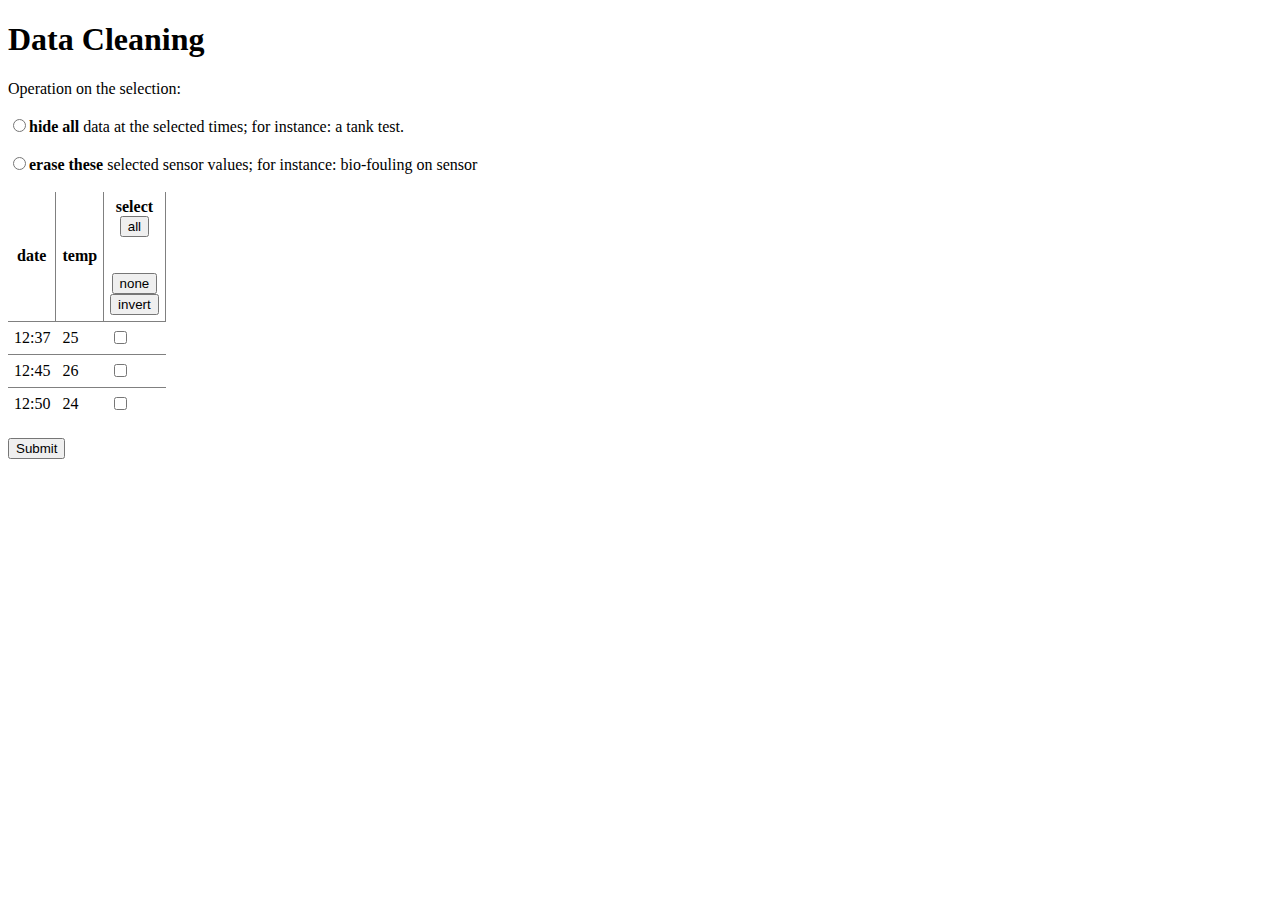
<file: home/data/private_html/cleaning/x.html>
<!DOCTYPE html>
<html>
<head>
<title>Data Cleaning</title>
<style>
th { border-right: 1px solid grey; }
td { border-top: 1px solid grey; }
tbody tr:hover { background: #bfffbf; }
.highlight { font-weight: bold; font-decoration: underline; }
</style>
<script>
function invertAll() {
  var theForm = document.getElementById('data');
  var theBoxes = theForm.getElementsByTagName('input');
  for ( var i=0; i < theBoxes.length; i++) {
     if ( theBoxes[i].type == "checkbox") {
        theBoxes[i].checked = ! theBoxes[i].checked;
     }
  }
}
function setAll( newState ) {
  var theForm = document.getElementById('data');
  var theBoxes = theForm.getElementsByTagName('input');
  for ( var i=0; i < theBoxes.length; i++) {
     if ( theBoxes[i].type == "checkbox") {
        theBoxes[i].checked = newState;
     }
  }
}
</script>
</head>
<body>
<h1>Data Cleaning</h1>
<form id="data" method="post" action="#">
Operation on the selection:
<br><br>
<label><input name="option" type="radio" value="hide"><span class="highlight">hide all</span>
data at the selected times; for instance: a tank test.</label>
<br><br>
<label><input name="option" type="radio" value="erase"><span class="highlight">erase these</span>
selected sensor values; for instance: bio-fouling on sensor</label>
<br><br>
<input type="hidden" name="sensor" value="temp">
<table cellpadding="6" cellspacing="0">
<thead>
<tr><th>date</th><th>temp</th>
    <th>select
	<br><button type="button" onclick="setAll(true)">all</button>
<br><br>
        <br><button type="button" onclick="setAll(false)">none</button>
	<br><button type="button" onclick="invertAll()">invert</button></th></tr>
</thead>
<tbody>
<tr><td><label for="id1">12:37</label></td>
    <td><label for="id1">25</label></td>
    <td><input id="id1" type="checkbox" name="c1" value="12:37"></td></tr>
<tr><td><label for="id2">12:45</label></td>
    <td><label for="id2">26</label></td>
    <td><input id="id2" type="checkbox" name="c2" value="12:45"></td></tr>
<tr><td><label for="id3">12:50</label></td>
    <td><label for="id3">24</label></td>
    <td><input id="id3" type="checkbox" name="c3" value="12:50"></td></tr>
</tbody>
</table>
<br><input type="submit" value="Submit">
</form>
</body>
</html>
</file>
